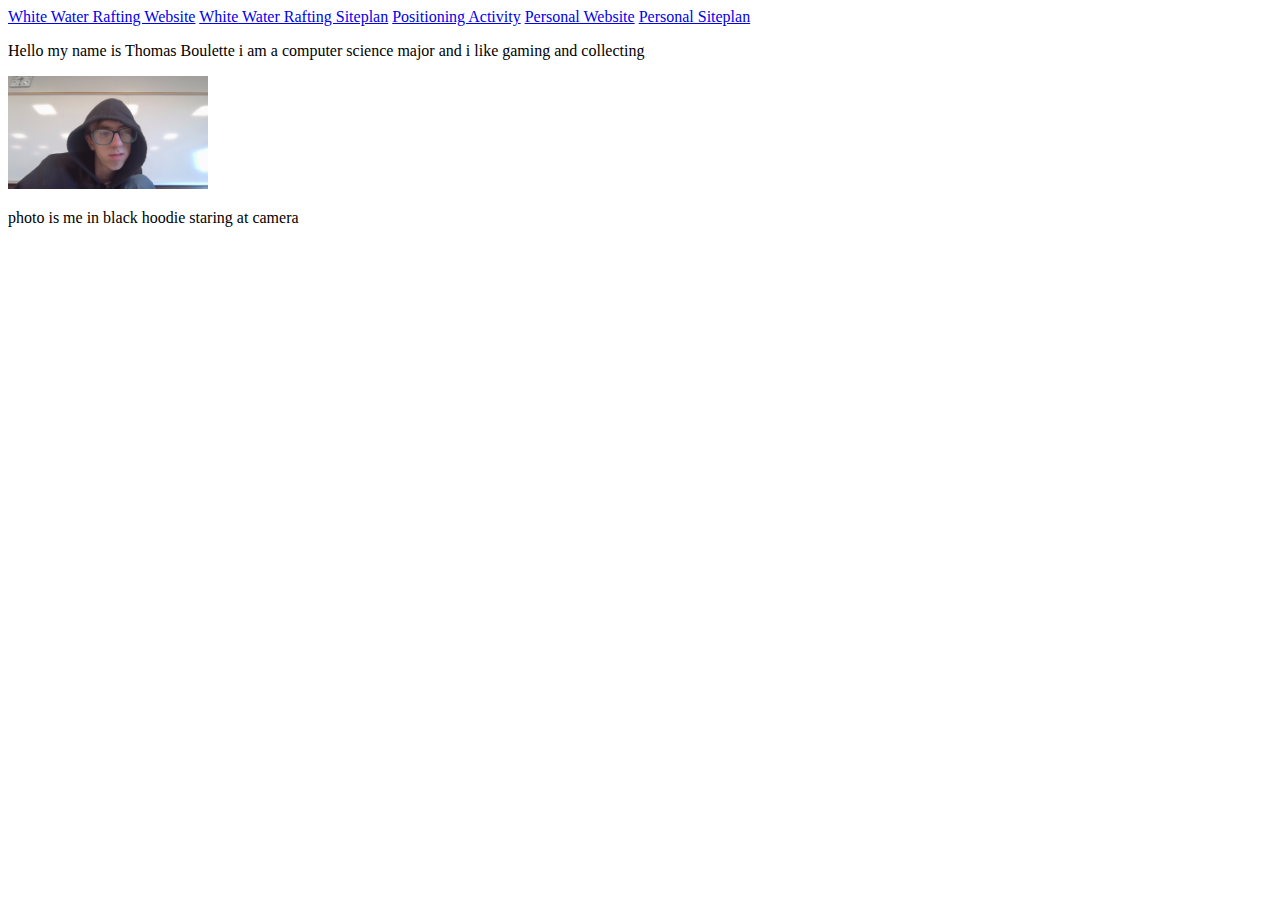
<file: index.html>
<!DOCTYPE html>
<html lang="en">
<head>
    <meta charset="UTF-8">
    <meta name="viewport" content="width=device-width, initial-scale=1.0">
    <title>Document</title>
</head>
<body>
    <nav>
        <a href="wwr/index.html">White Water Rafting Website</a>
        <a href="wwr/site-plan-rafting.html">White Water Rafting Siteplan</a>
        <a href="positioning.html">Positioning Activity</a>
        <a href="#">Personal Website</a>
        <a href="#">Personal Siteplan</a>
    </nav>                 
    <p> Hello my name is Thomas Boulette i am a computer science major and i like gaming and collecting <p>
    <img src="WIN_20230914_08_31_01_Pro.jpg" alt="pic of thomas boulette" width="200px">
    <p> photo is me in black hoodie staring at camera <p>
</body>
</html>
</file>
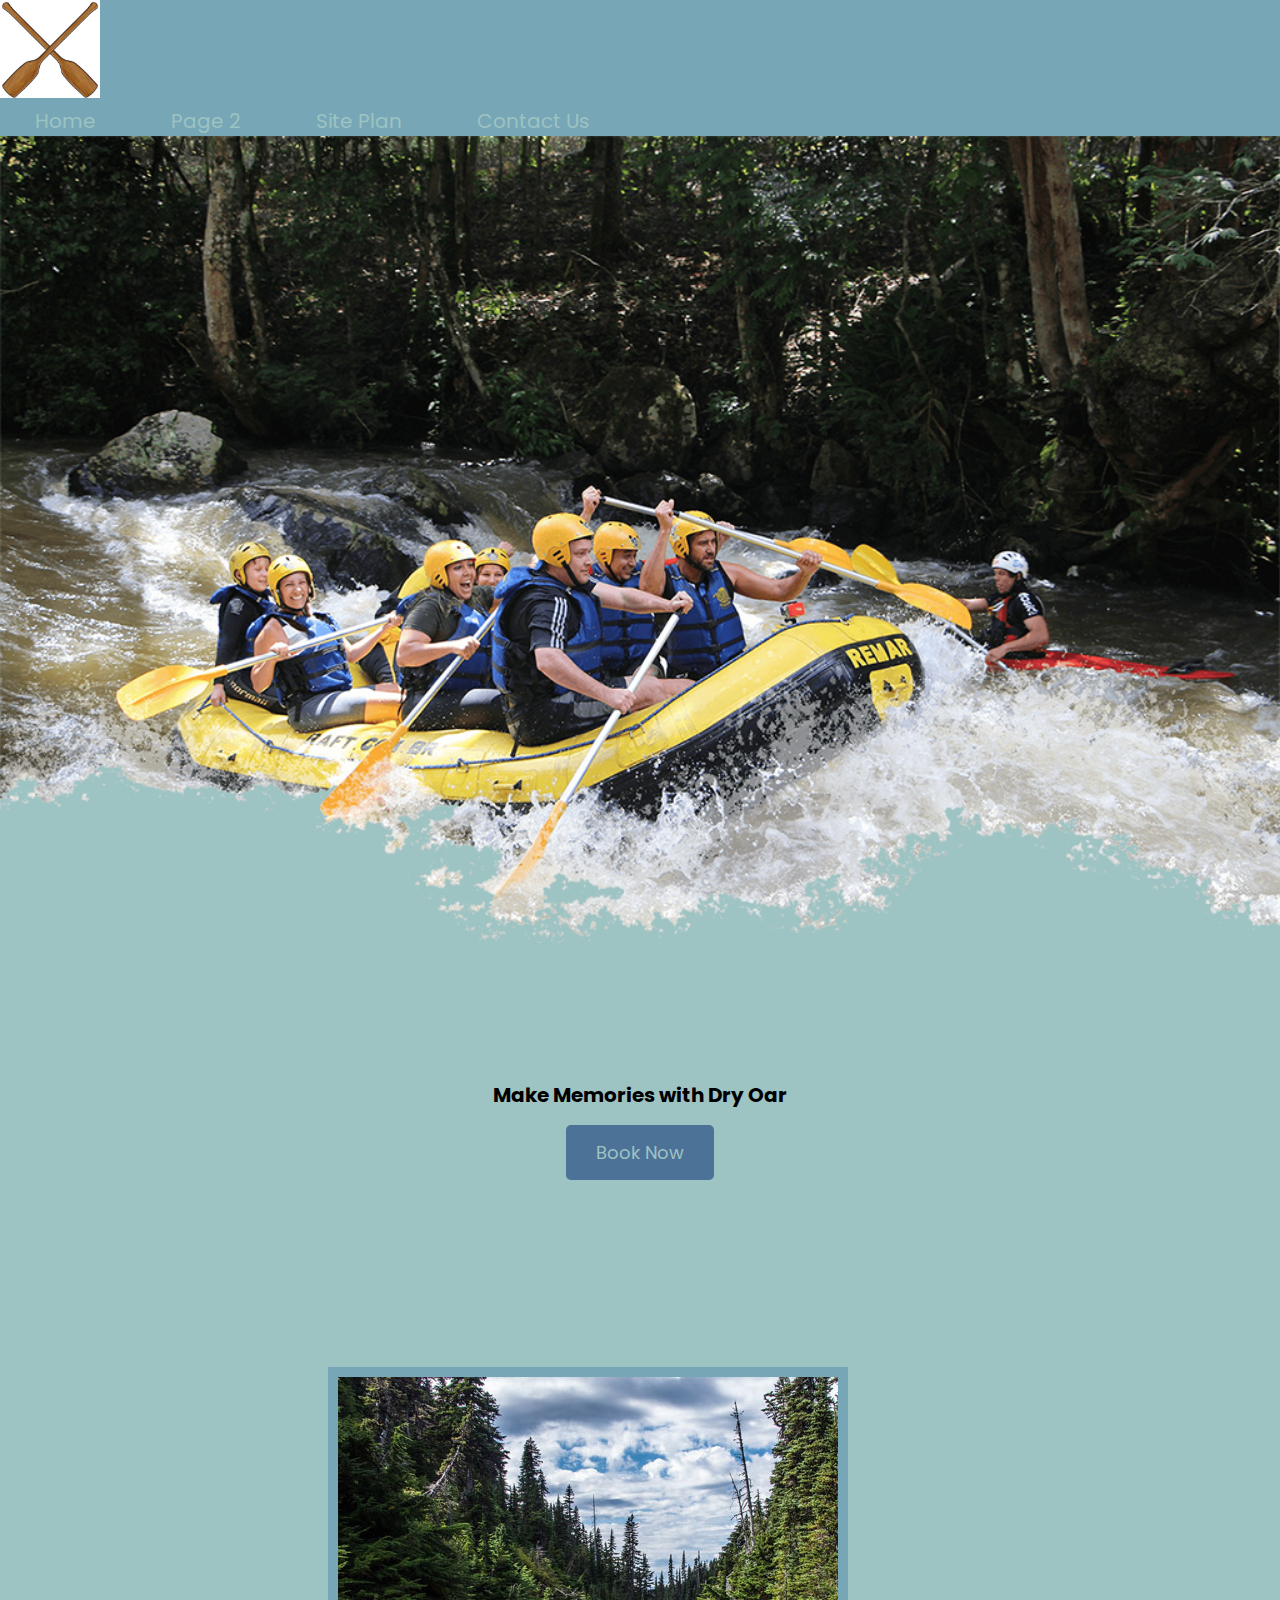
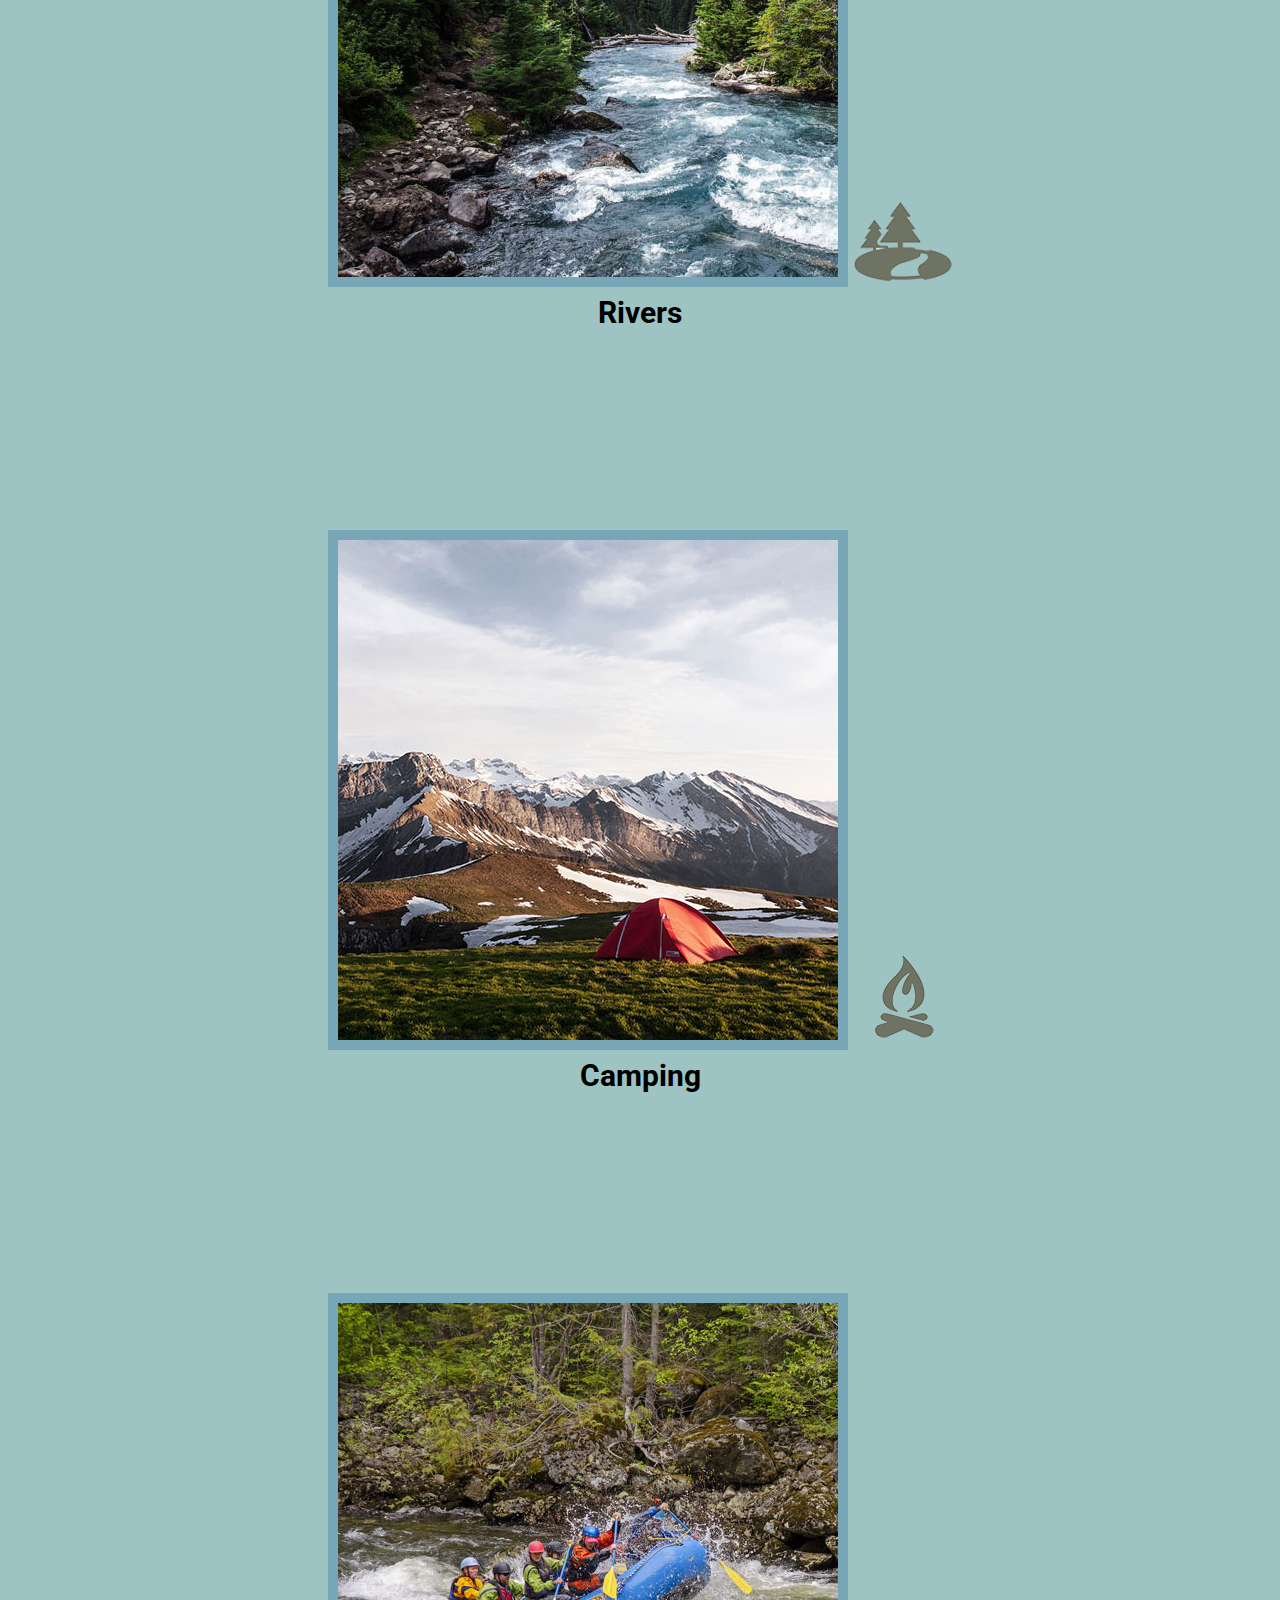
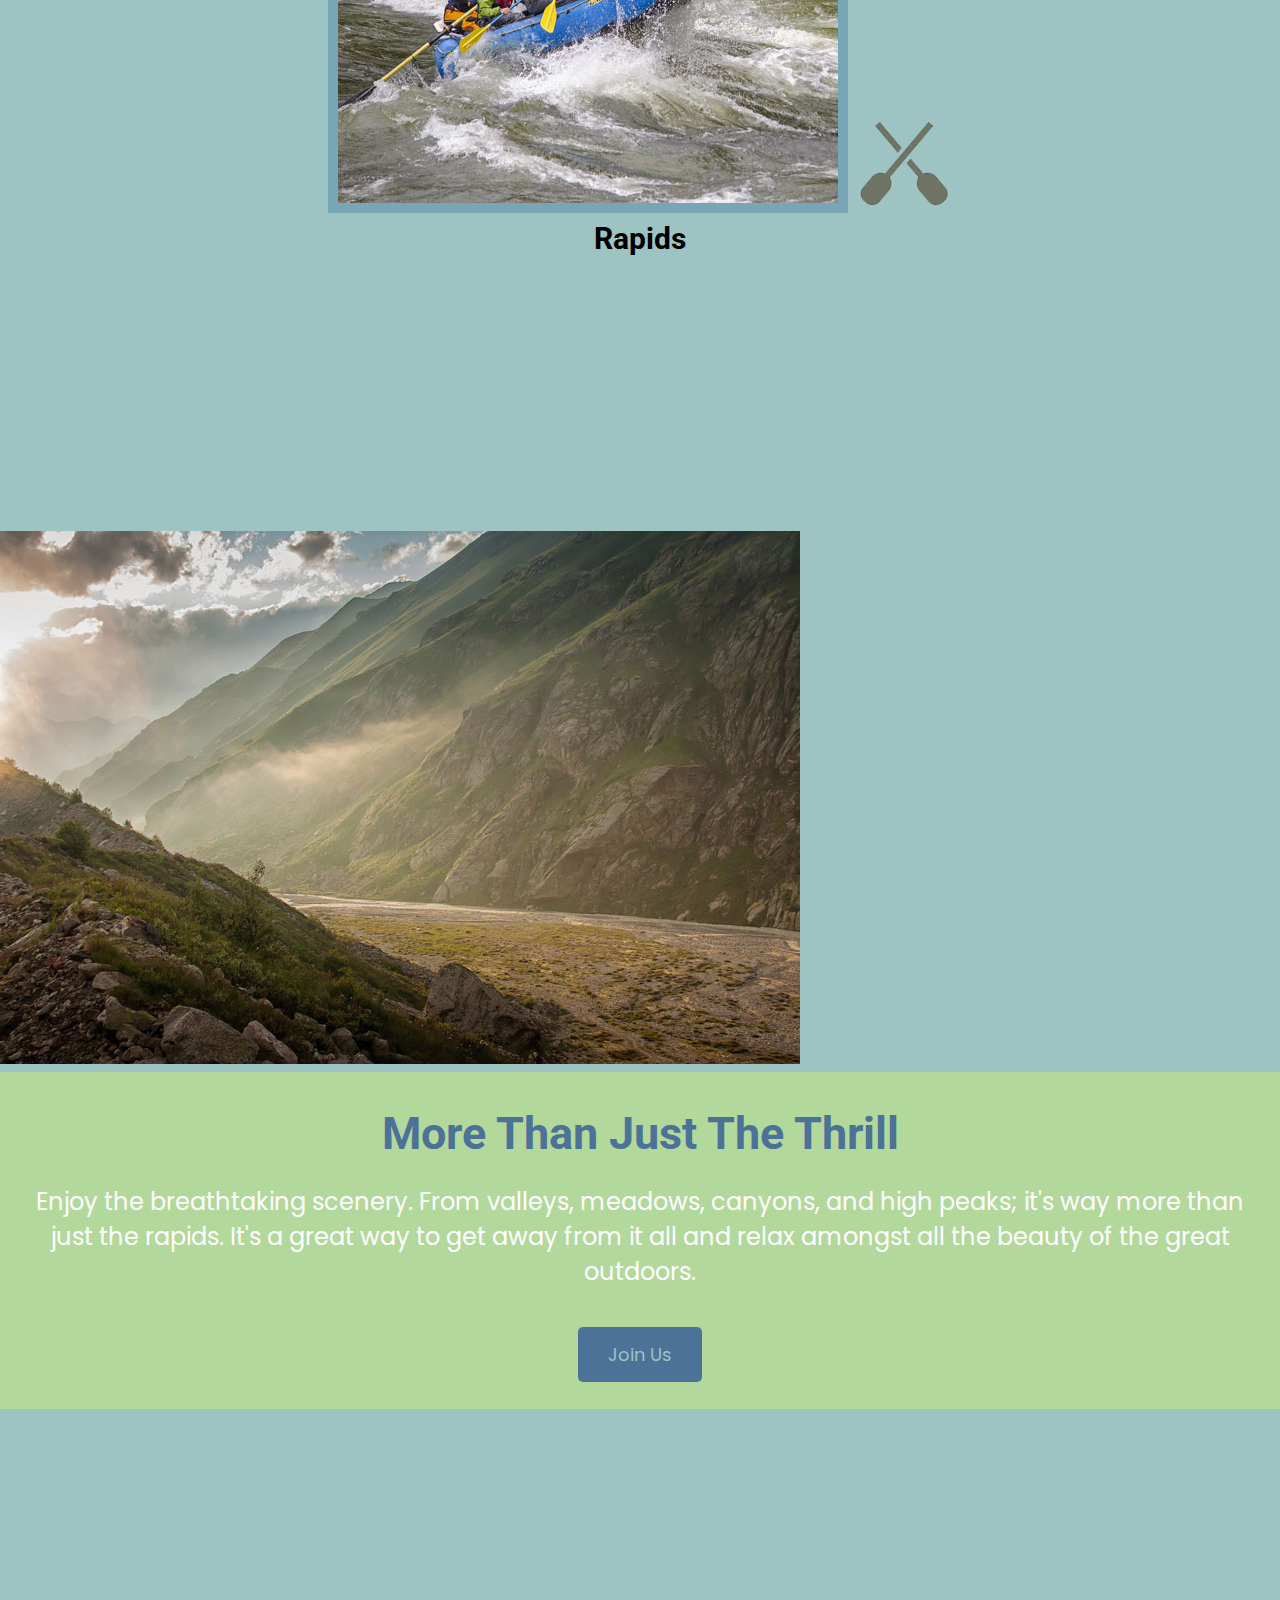
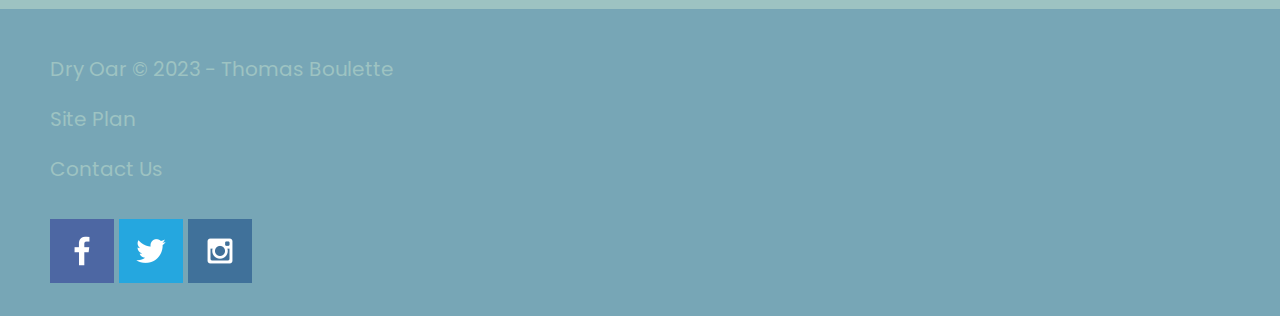
<file: wwr/index.html>
<!DOCTYPE html>
<html lang="en">

<head>
    <meta charset="UTF-8">
    <meta name="viewport" content="width=device-width, initial-scale=1.0">
    <title>WWR Homepage</title>
    <link rel="stylesheet" href="./styles/styles.css">
</head>

<body>
    <div id="content">
    <header>
        <a id="logo_link" href="index.html">
            <img class="logo" src="images/cartoon_oar.jpg" alt="Dry Oar Logo">
        </a>
        <nav>
            <a href="index.html">Home</a>
            <a href="#">Page 2</a>
            <a href="site-plan-rafting.html">Site Plan</a>
            <a href="contactus.html">Contact Us</a>
        </nav>
    </header>
    <div id="hero">
        <div id="hero-box">
            <img id="hero-img" src="images/hero.png" alt="People enjoying white water rafting">
        </div>
        <section id="hero-msg">
            <h1 class="home-title">Have An Adventure</h1>
            <h4>Make Memories with Dry Oar </h4>
            <div class='button-box'>
                <a class='book' href="contactus.html">Book Now</a>
            </div>
        </section>
    </div>
    <main class="home-grid">
        <section class="rivers-card">
            <img class="card-img" src="images/rivers.jpg" alt="river in forest">
            <img class="icon" src="images/river_icon.png" alt="river icon">
            <h2>Rivers</h2>
        </section>
        <section class="camping-card">
            <img class="card-img" src="images/camping.jpg" alt="tent in mountains">
            <img class="icon" src="images/fire_icon.png" alt="fire icon">
            <h2>Camping</h2>
        </section>
        <section class="rapids-card">
            <img class="card-img" src="images/rapids.jpg" alt="rafting boat">
            <img class="icon" src="images/oars.png" alt="oars icon">
            <h2>Rapids</h2>
        </section>
        <div id="background"></div>
        <img class="mountains" src="images/mountains.jpg" alt="Misty mountains">
        <section class="msg">
            <h2>More Than Just The Thrill</h2>
            <p>Enjoy the breathtaking scenery. From valleys, meadows, canyons, and high peaks; it's way more than just
                the rapids. It's a great way to get away from it all and relax amongst all the beauty of the great
                outdoors.</p>
            <a class='join' href="rivers.html">Join Us</a>
        </section>
    </main>
    <footer>
        <p>Dry Oar &copy; 2023 - Thomas Boulette</p>
        <p><a href="site-plan-rafting.html">Site Plan</a></p>
        <p><a href="contactus.html">Contact Us</a></p>
        <div class="social">
            <a href="https://facebook.com">
                <img src="images/facebook.png" alt="fb icon">
            </a>
            <a href="https://twitter.com">
                <img src="images/twitter.png" alt="twitter icon">
            </a>
            <a href="https://instagram.com">
                <img src="images/instagram.png" alt="instagram icon">
            </a>
        </div>
    </footer>
    </div>
</body>

</html>
</file>
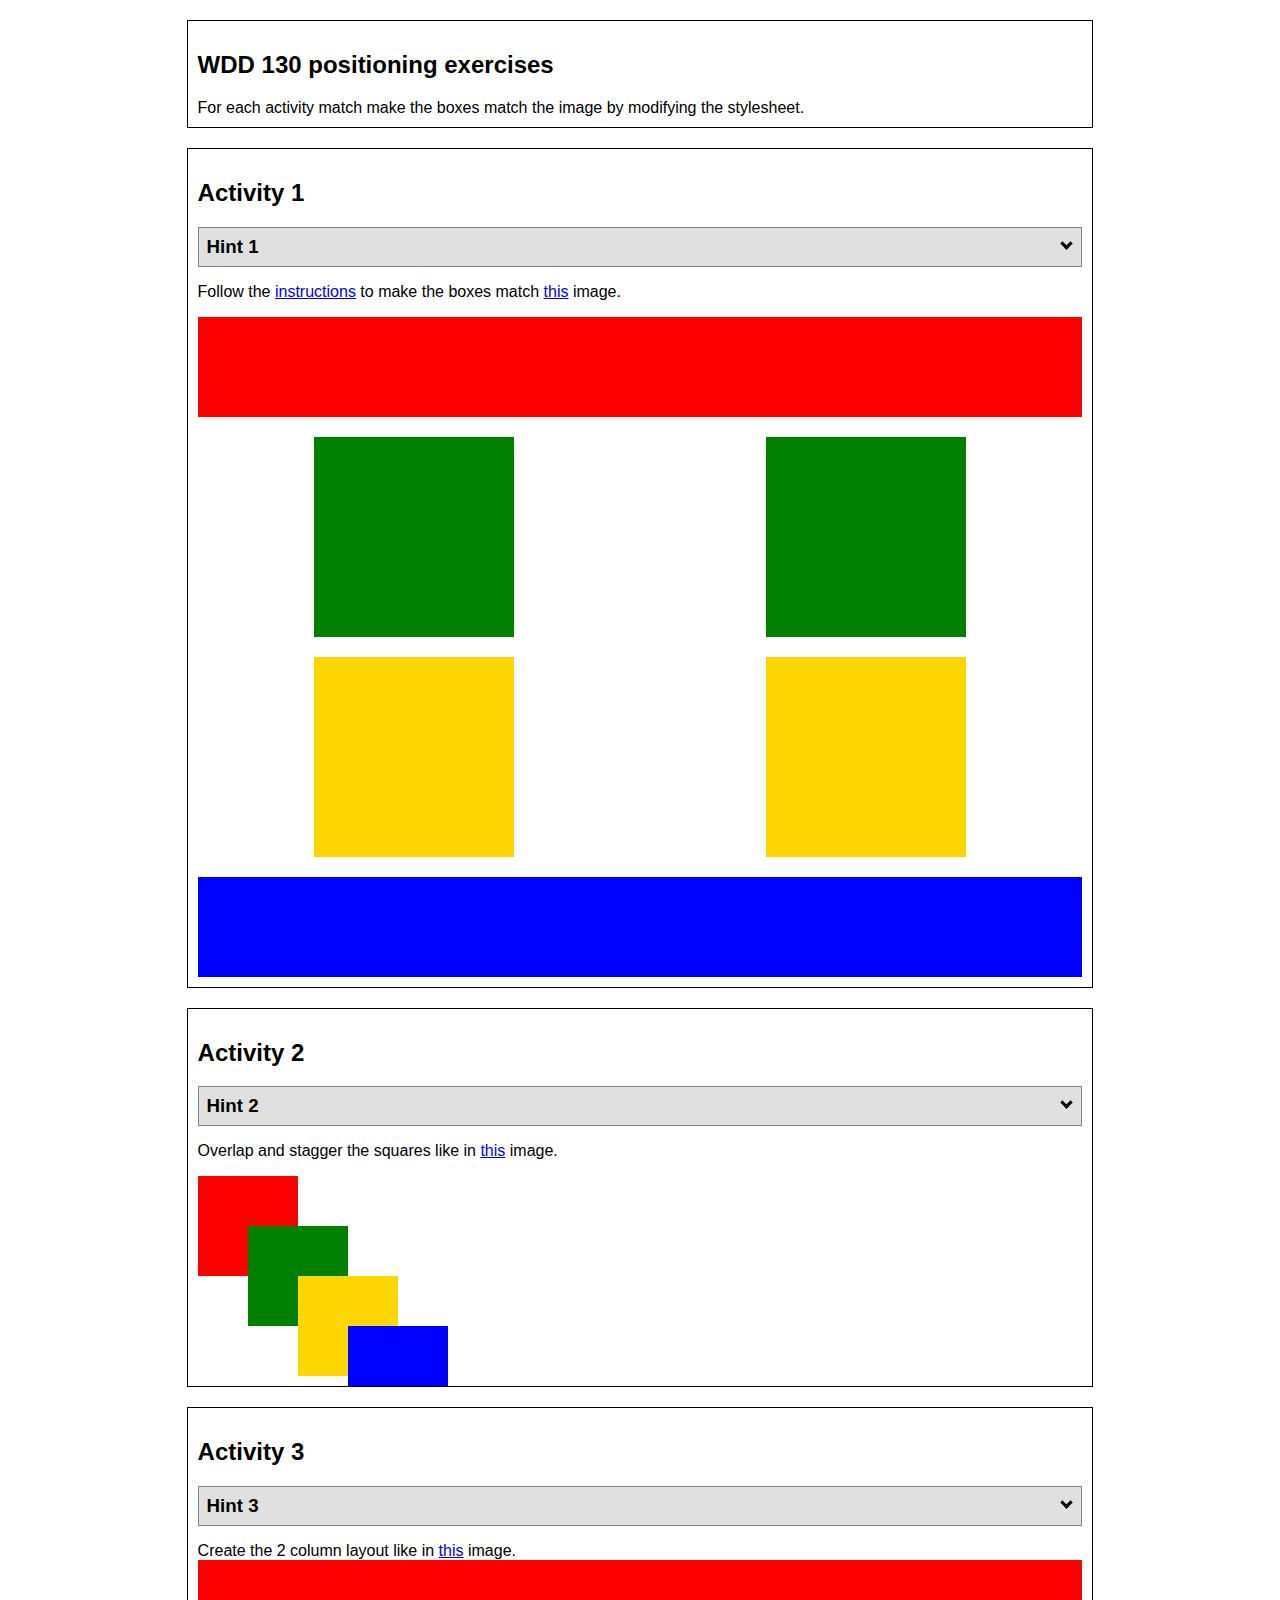
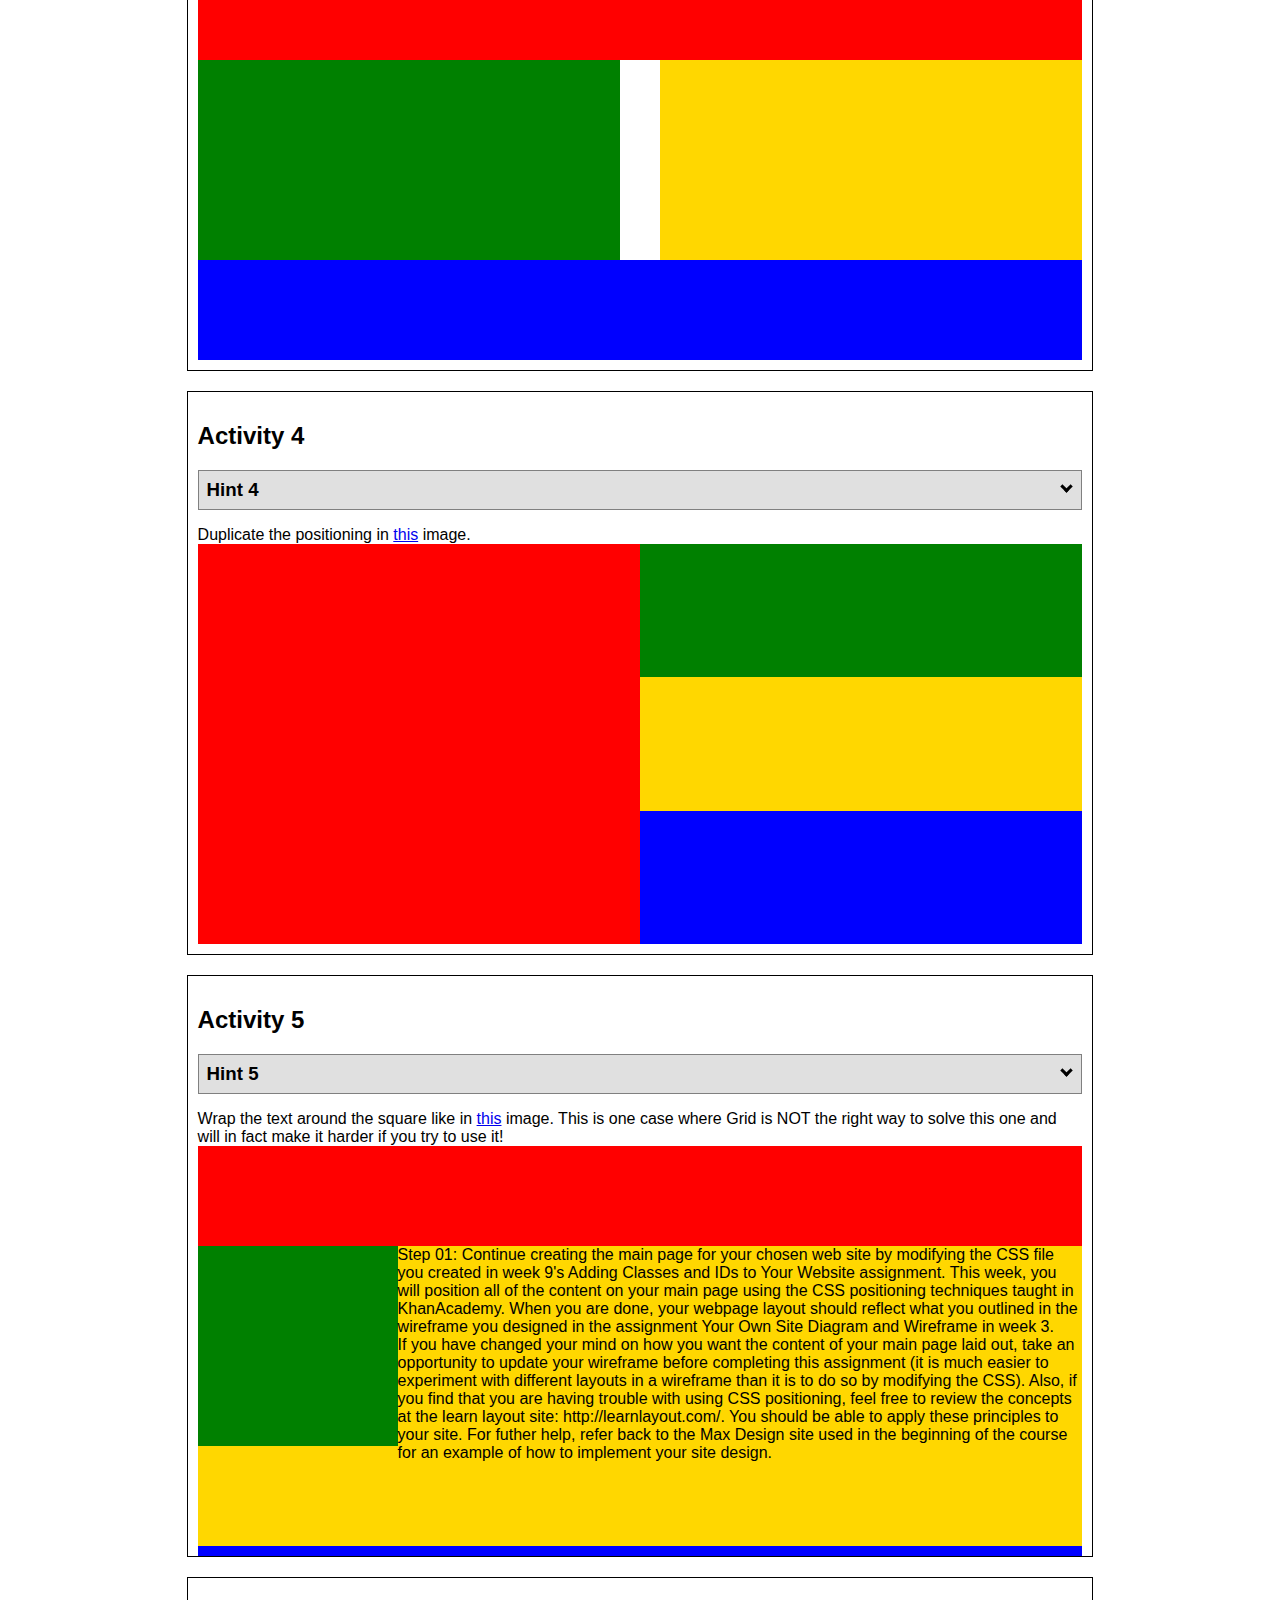
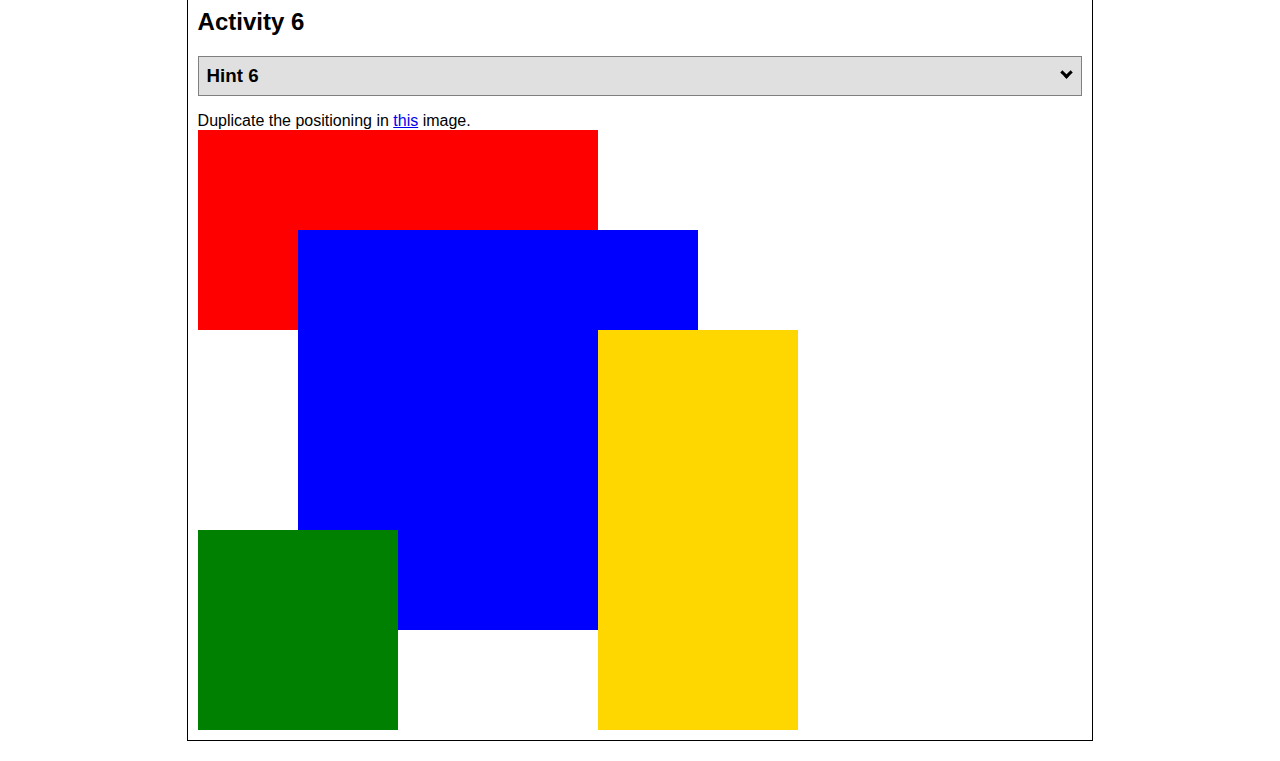
<file: wwr/positioning/positioning.html>
<!DOCTYPE html>
<html lang="en">
  <head>
    <!-- HTML - Name: positioning.html -->
    <title>Positioning Activity</title>
    <link rel="stylesheet" type="text/css" href="positionstyles.css" />
  </head>
  <body>
    <div class="activity">
      <h2>WDD 130 positioning exercises</h2>
      For each activity match make the boxes match the image by modifying the stylesheet.</div>
    <div class="activity">
      <h2>Activity 1</h2>
      <section class="hint"><input type="checkbox" ><i></i> <h3>Hint 1</h3><div><p>Check out the <a href="https://byui-wdd.github.io/wdd130/activities/w06-css-positioning.html" target="_blank">activity instructions</a> in Ilearn!</p></div></section>
      <p>Follow the <a href="https://byui-wdd.github.io/wdd130/activities/w06-css-positioning.html" target="_blank">instructions</a> to make the boxes match  <a href="https://byui-wdd.github.io/wdd130/images/example1.png" target="_blank">this</a> image.</p>
      <div class="content1" >
        <div class="red1" ></div>
        <div class="green1" ></div>
        <div class="green1" ></div>
        <div class="yellow1"></div>
        <div class="yellow1"></div>
        <div class="blue1"></div>
      </div>
    </div>
    <div class="activity">
      <h2>Activity 2</h2>
      <section class="hint"><input type="checkbox" > <h3>Hint 2</h3><i></i><div>
      <ul>
      <li>grid-template-columns: 50px 50px 50px 50px 50px </li></ul></div></section>
      <p>Overlap and stagger the squares like in <a href="https://byui-wdd.github.io/wdd130/images/example2.png" target="_blank">this</a> image.</p>
      <div class="content2" >
        <div class="red2" ></div>
        <div class="green2" ></div>
        <div class="yellow2"></div>
        <div class="blue2"></div>
      </div>
    </div>
    <div class="activity">
      <h2>Activity 3</h2>
      <section class="hint"><input type="checkbox" > <h3>Hint 3</h3><i></i><div><p>This one is going to be best solved with CSS Grid. Remember to make the boxes the right width first...then start moving them around. </p><h4>Properties used:</h4><ul><li>display:grid;</li><li>grid-template-columns:</li><li>grid-column-gap:</li>
        <li>grid-column:</li>  </ul></div></section>
      Create the 2 column layout like in <a href="https://byui-wdd.github.io/wdd130/images/example3.png" target="_blank">this</a>  image.
      <div class="content3" >
        <div class="red3" ></div>
        <div class="green3" ></div>
        <div class="yellow3"></div>
        <div class="blue3"></div>
      </div>
    </div>
    <div class="activity">
      <h2>Activity 4</h2>
      <section class="hint"><input type="checkbox" > <h3>Hint 4</h3><i></i><div><p>For the others we have been primarily concerned with width. For this one you will need to adjust height as well. </p><h4>Properties used:</h4><ul><li>display:grid;</li><li>grid-template-columns:</li><li>grid-row:</li></ul></div></section>
      Duplicate the positioning in <a href="https://byui-wdd.github.io/wdd130/images/example4.png" target="_blank">this</a> image. 
      <div class="content4" >
        <div class="red4" ></div>
        <div class="green4" ></div>
        <div class="yellow4"></div>
        <div class="blue4"></div>
      </div>
    </div>

    <div class="activity">
      <h2>Activity 5</h2>
      <section class="hint"><input type="checkbox" > <h3>Hint 5</h3><i></i><div><p>Grid is <strong>not</strong> the right way to do this.  In fact there is only one way to really do that...and that is with float. Remember that we float the thing we want the text to wrap around.  Also remember to start by making all the shapes the right size and shape.</p><h4>Properties used:</h4><ul><li>float: left;</li></ul></div></section>
      Wrap the text around the square like in <a href="https://byui-wdd.github.io/wdd130/images/example5.png" target="_blank">this</a> image. This is one case where Grid is NOT the right way to solve this one and will in fact make it harder if you try to use it!
      <div class="content5" >
        <div class="red5" ></div>
        <div class="green5" ></div>
        <div class="yellow5">Step 01: Continue creating the main page for your chosen web site by modifying the CSS file you created in week 9's Adding Classes and IDs to Your Website assignment. This week, you will position all of the content on your main page using the CSS positioning techniques taught in KhanAcademy. When you are done, your webpage layout should reflect what you outlined in the wireframe you designed in the assignment Your Own Site Diagram and Wireframe in week 3. <br />
          If you have changed your mind on how you want the content of your main page laid out, take an opportunity to update your wireframe before completing this assignment (it is much easier to experiment with different layouts in a wireframe than it is to do so by modifying the CSS). Also, if you find that you are having trouble with using CSS positioning, feel free to review the concepts at the learn layout site: http://learnlayout.com/. You should be able to apply these principles to your site. For futher help, refer back to the Max Design site used in the beginning of the course for an example of how to implement your site design.</div>
        <div class="blue5"></div>
      </div>
    </div>
    <div class="activity">
      <h2>Activity 6</h2>
      <section class="hint"><input type="checkbox" > <h3>Hint 6</h3><i></i><div><p>This one is all about visualizing the grid behind the layout. If you are having a hard time doing that first: all the sizes are even multiples of 100, and second here is another example with the lines drawn: <a href="https://byui-wdd.github.io/wdd130/images/example6-hint.png" target="_blank">example 6 with lines</a>. For this one you will find it easiest if you use px for the column width. You can also use <kbd>z-index</kbd> to control the element layering.    </p><h4>Properties used:</h4><ul><li>display:grid;</li><li>grid-template-columns:</li><li>grid-column:</li><li>grid-row:</li><li><a href="https://www.w3schools.com/cssref/pr_pos_z-index.asp" target="_blank">z-index:</a></li></ul></div></section>
      Duplicate the positioning in <a href="https://byui-wdd.github.io/wdd130/images/example6.png" target="_blank">this</a> image.
      <div class="content6" >
        <div class="red6" ></div>
        <div class="green6" ></div>
        <div class="yellow6"></div>
        <div class="blue6"></div>
      </div>
    </div>
  </body>
</html>
</file>
<file: wwr/styles/styles.css>
@import url('https://fonts.googleapis.com/css2?family=Poppins&family=Roboto&display=swap');

:root {
  /* change the values below to your colors from your palette */
  --primary-color: #9DC3C2   ;
  --secondary-color: #77A6B6 ;
  --accent1-color: #4D7298;
  --accent2-color: #B3D89C;

  /* change the values below to your chosen font(s) */
  --heading-font: "Roboto", sans-serif;
  --paragraph-font: 'Poppins', Helvetica, sans-serif;

  /* these colors below should be chosen from among your palette colors above */
  --headline-color-on-white: #396E94;  /* headlines on a white background */ 
  --headline-color-on-color: white; /* headlines on a colored background */ 
  --paragraph-color-on-white: #396E94; /* paragraph text on a white background */ 
  --paragraph-color-on-color: white; /* paragraph text on a colored background */ 
  --paragraph-background-color: #396E94  ;
  --nav-link-color: white;
  --nav-background-color: var(--secondary-color);
  --nav-hover-link-color: white;
  --nav-hover-background-color: #396E94;
}

body {
    background-color:var(--primary-color) ;
    font-family: var(--paragraph-font);
    font-size: 20px;
    margin: 0;
    padding: 0;
}

h2 {
    font-family: var(--heading-font);
    margin: 0;
}

#content {
    max-width: 1600px;
    margin: 0 auto;
}

header {
    background-color:var(--secondary-color) ;
}

.logo, .icon {
    width: 100px;
}

.icon {
    padding-top: 10px;
}
nav a{
    text-align: center;
    color:var(--primary-color) ;
    text-decoration: none ;
    padding: 35px;
}

nav a:hover {
    background-color:var(--primary-color) ;
    color:var(--primary-color) ;
}

#hero-img {
    width: 100%
}

#hero-msg h1, #hero-msg h4 {
    text-align: center;
}

.button-box {
    text-align: center;
}

.home-title {
    color:var(--primary-color) ;
    font-family: var(--heading-font);
    font-size: 2em;
    margin-top: 10px;
}
.book, .join {
    background-color:var(--accent1-color) ;
    color: var(--primary-color);
    text-decoration: none ;
    font-size: 18px;
    padding: 15px 30px;
    margin-top: 50px;
    border-radius: 5px;
}

.book:hover, .join:hover {
    background-color:var(--primary-color) ;
    color:var(--accent2-color) ;
}
main section {
    text-align: center;
}

.main section img {
    box-sizing: border-box;
}

.card-img {
    border: 10px solid var(--secondary-color);
}

.rivers-card, .camping-card, .rapids-card {
    margin: 200px 0;
}

#background {
    height: 75px;
    color:var(--accent2-color) ;
}

.mountain {
    margin: 100px 0;
}
.msg {
    background-color:var(--accent2-color) ;
    color:var(--accent1-color) ;
    font-size: 1.5em;
    padding: 35px;
}
.msg h2{
    color:var(--accent1-color) ;
}
.msg p {
    color: var(--paragraph-color-on-color);
    font-size: .8em;
    padding-bottom: 15px;
}
footer {
    background-color:var(--secondary-color) ;
    color:var(--primary-color) ;
    padding: 25px 50px;
    margin-top: 200px;
}
footer a {
    color: var(--primary-color);
    text-decoration: none;
}
footer p a:hover {
    background-color:var(--primary-color) ;
    color:var(--accent2-color) ;
}

footer .social img {
    padding-top: 15px;
}
</file>
<file: wwr/positioning/positionstyles.css>
/* CSS - Name: "positionstyles.css" */
/* Activity 1 styles */
.content1 {
  /* This is the parent of the activity 1 boxes. */
  display: grid;
  grid-template-columns: 1fr 1fr;
  justify-items: center;
  gap: 20px;
}
.red1 { 
  width: 100%; 
  height: 100px; 
  background-color: red; 
  grid-column: 1/3;
} 
.green1 {
  width: 200px; 
  height: 200px; 
  background-color: green; 
} 
.yellow1 {
  width: 200px; 
  height: 200px; 
  background-color: gold; 

} 
.blue1 {
  width: 100%; 
  height: 100px; 
  background-color: blue; 
  grid-column: 1/3;
} 
/* Activity 2 styles */ 
.content2 {
  /* This is the parent of the activity 2 boxes. */
  display: grid;
  grid-template-columns: repeat(4, 50px);
  grid-template-rows: repeat(4, 50px);
}
.red2 {
  width: 100px; 
  height: 100px; 
  background-color: red; 
} 
.green2 { 
  width: 100px; 
  height: 100px; 
  background-color: green; 
  grid-row: 2;
  grid-column: 2;
} 
.yellow2 {
  width: 100px; 
  height: 100px; 
  background-color: gold; 
  grid-row: 3;
  grid-column: 3;
} 
.blue2 {
  width: 100px; 
  height: 100px; 
  background-color: blue; 
  grid-row: 4;
  grid-column: 4;
} 
/* Activity 3 styles */ 
.content3 {
  /* This is the parent of the activity 3 boxes. */
  display: grid;
  grid-template-columns: 1fr 1fr;
  column-gap: 40px;
}
.red3 {
  width: 100%; 
  height: 100px; 
  background-color: red; 
  grid-column: 1/3;
} 
.green3 {
  width: 100%; 
  height: 200px; 
  background-color: green;
} 
.yellow3 {
  width: 100%; 
  height: 200px; 
  background-color: gold; 
} 
.blue3 {
  width: 100%;
  height: 100px; 
  background-color: blue; 
  grid-column: 1/3;
} 
/* Activity 4 styles */ 
.content4 {
  /* This is the parent of the activity 4 boxes. */
  height: 400px;
  display: grid;
  grid-template-columns: 1fr 1fr;
}
.red4 {
  width: 100%; 
  height: 100%; 
  background-color: red; 
  grid-row: 1/4;
} 
.green4 {
  width: 100%; 
  height: 100%; 
  background-color: green; 
} 
.yellow4 {
  width: 100%; 
  height: 100%; 
  background-color: gold; 
} 
.blue4 {
  width: 100%; 
  height: 100%; 
  background-color: blue; 
} 
/* Activity 5 styles */ 
.content5 {
  /* This is the parent of the activity 5 boxes. */
  height: 400px;

}
.red5 { 
  width: 100%; 
  height: 100px; 
  background-color: red; 
} 
.green5 { 
  width: 200px; 
  height: 200px; 
  background-color: green; 
  float: left;

} 
.yellow5 {
  width: 100%; 
  height: 300px; 
  background-color: gold; 

} 
.blue5 {
  width: 100%; 
  height: 100px; 
  background-color: blue; 
} 
/* Activity 6 styles */ 
.content6 {
  /* This is the parent of the activity 6 boxes. */
  display: grid;
  grid-template-columns: repeat(6, 100px);
}
.red6 {
  width: 400px; 
  height: 200px; 
  background-color: red; 
  grid-column: 1/5;
  grid-row: 1/3;
} 
.green6 {
  width: 200px; 
  height: 200px; 
  background-color: green; 
  grid-column: 1/3;
  grid-row: 5/7;
  z-index: 1;
} 
.yellow6 {
  width: 200px; 
  height: 400px; 
  background-color: gold; 
  grid-column: 5/7;
  grid-row: 3/7;
  z-index: 1;
} 
.blue6 {
  width: 400px; 
  height: 400px; 
  background-color: blue; 
  grid-column: 2/6;
  grid-row: 2/6;
} 


/* Do not make any changes below here */
.activity {
  width: 70%; 
  margin: 20px auto; 
  font-family: Arial, sans-serif; 
  border: 1px solid black; 
  padding: 10px; 
  clear:both; 
  overflow: auto;
} 

.hint {
  border: 1px solid grey;
  background: #e0e0e0;
  padding: .5em;
  position: relative;
  margin: 1em 0;
}
.hint h3 {
  margin: 0;
}
.hint:hover {
  background: #d0d0d0;
}
.hint > div {
  display: none;
}

.hint input[type=checkbox] {
  position: absolute;
  width: 100%;
  height: 100%;
  opacity: 0;
  z-index: 1;
  cursor: pointer;
}

.hint input[type=checkbox]:checked ~ div {
  display: block;
}

.hint i {
  position: absolute;
  transform: translate(-6px, 0);
  margin-top: 16px;
  right: 10px;
  top: -3px;
}
.hint i:before, .hint i:after {
  content: "";
  position: absolute;
  background-color: black;
  width: 3px;
  height: 9px;
}
.hint i:before {
  transform: translate(2px, 0) rotate(45deg);
}
.hint i:after {
  transform: translate(-2px, 0) rotate(-45deg);
}

.hint input[type=checkbox]:checked ~ i:before {
  transform: translate(-2px, 0) rotate(45deg);
}
.hint input[type=checkbox]:checked ~ i:after {
  transform: translate(2px, 0) rotate(-45deg);
}
.hint a {
  position: relative;
  z-index: 1;
}
</file>
